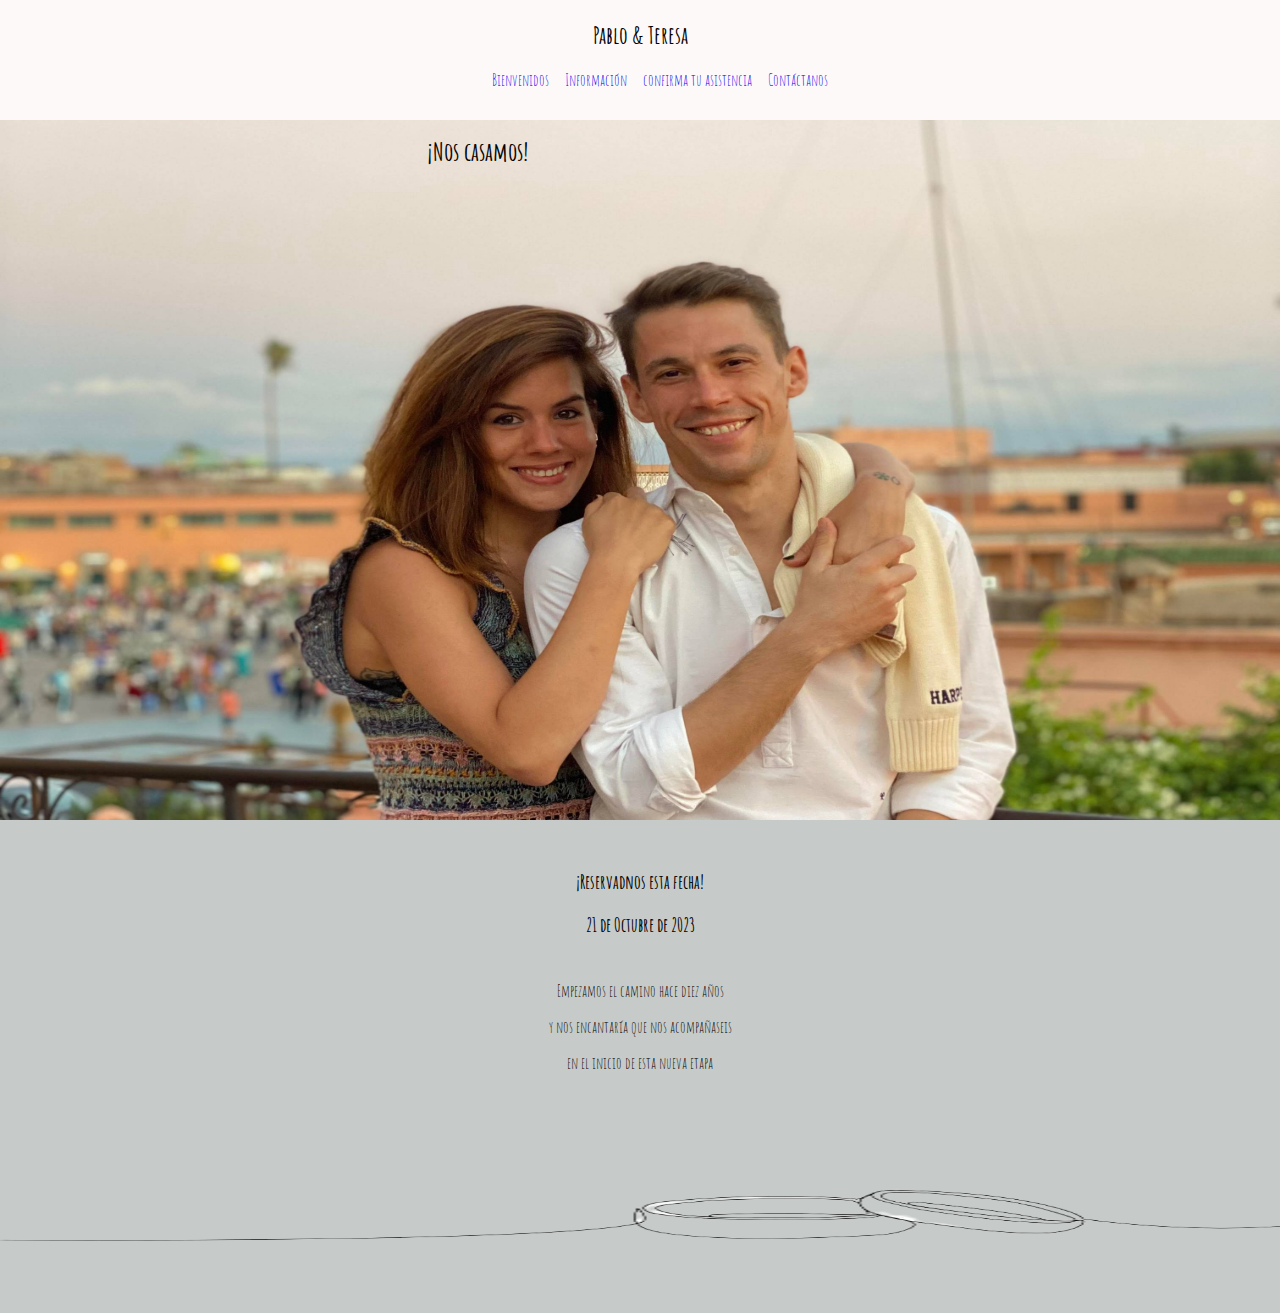
<file: index.html>
<!DOCTYPE html>
<html lang="en">
  <head>
    <meta charset="UTF-8" />
    <meta name="viewport" content="width=device-width, initial-scale=1.0" />
    <link rel="stylesheet" href="style.css" />
    <link rel="preconnect" href="https://fonts.googleapis.com" />
    <link rel="preconnect" href="https://fonts.gstatic.com" crossorigin />
    <link
      href="https://fonts.googleapis.com/css2?family=Amatic+SC&display=swap"
      rel="stylesheet"
    />
    <title>Document</title>
  </head>

  <body>
    <header>
      <h2 class="title-header">Pablo & Teresa</h2>
      <nav>
        <ul class="nav-list">
            <li><a href="index.html">Bienvenidos</a></li>
            <li><a href="info.html">Información</a></li>
            <li><a href="confirmacion_asistencia.html">confirma tu asistencia</a></li>
            <li><a href="contactanos.html">Contáctanos</a></li>
        </ul>
      </nav>
    </header>
    <main>
      <div class="section-container">
        <img class="section-img" src="imgs/tessypablo.jpg" />
        <span class="image-title">¡Nos casamos!</span>
      </div>
      <section style="margin-top: 46px">
        <h3>¡Reservadnos esta fecha!</h3>
        <h3>21 de Octubre de 2023</h3>
        <div style="margin-top: 44px">
          <p>Empezamos el camino hace diez años</p>
          <p>y nos encantaría que nos acompañaseis</p>
          <p>en el inicio de esta nueva etapa</p>
        </div>
      </section>
      <img src="imgs/anillos.png" class="img-ring" />
    </main>
  </body>
</html>
</file>
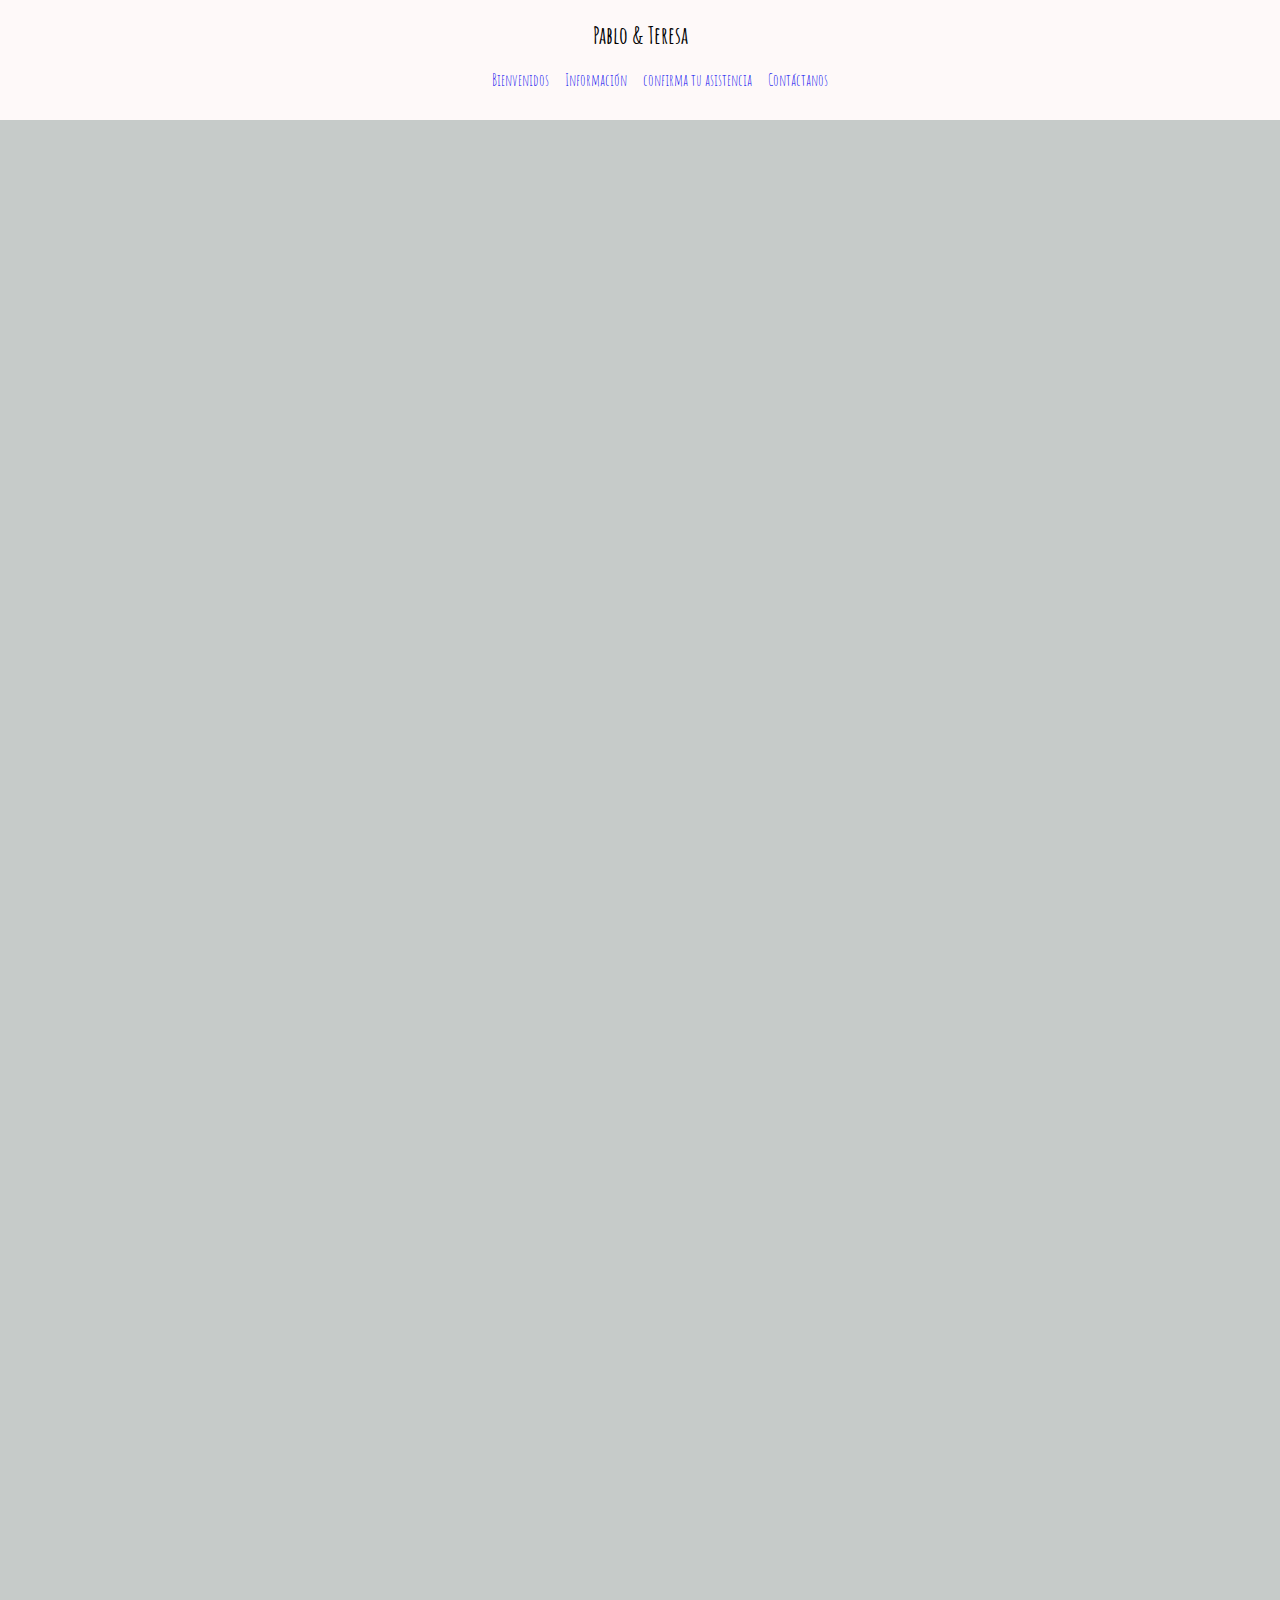
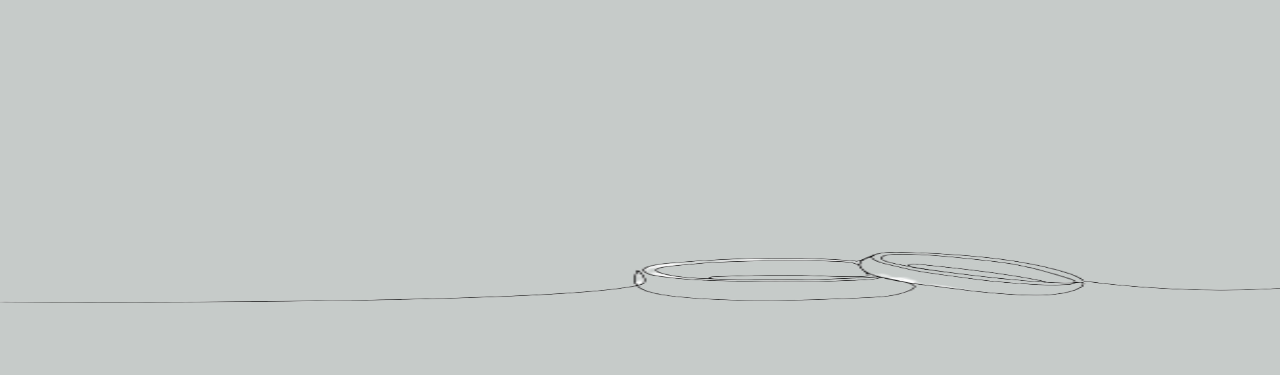
<file: confirmacion_asistencia.html>
<!DOCTYPE html>
<html lang="en">
  <head>
    <meta charset="UTF-8" />
    <meta name="viewport" content="width=device-width, initial-scale=1.0" />
    <link rel="stylesheet" href="style.css" />
    <link rel="preconnect" href="https://fonts.googleapis.com" />
    <link rel="preconnect" href="https://fonts.gstatic.com" crossorigin />
    <link
      href="https://fonts.googleapis.com/css2?family=Amatic+SC&display=swap"
      rel="stylesheet"
    />
    <title>Document</title>
  </head>

  <body>
    <header>
      <h2 class="title-header">Pablo & Teresa</h2>
      <nav>
        <ul class="nav-list">
          <li><a href="index.html">Bienvenidos</a></li>
          <li><a href="info.html">Información</a></li>
          <li>
            <a href="confirmacion_asistencia.html">confirma tu asistencia</a>
          </li>
          <li><a href="contactanos.html">Contáctanos</a></li>
        </ul>
      </nav>
    </header>
    <main>
      <iframe
        src="https://docs.google.com/forms/d/e/1FAIpQLSd565qowKH2CMiii3YScXlBW_J-C86HG6551IpQenSWlMZ2OQ/viewform?embedded=true"
        width="100%"
        height="1627"
        frameborder="0"
        marginheight="0"
        marginwidth="0"
        >Cargando…</iframe
      >
      <img src="imgs/anillos.png" class="img-ring" />
    </main>
  </body>
</html>
</file>
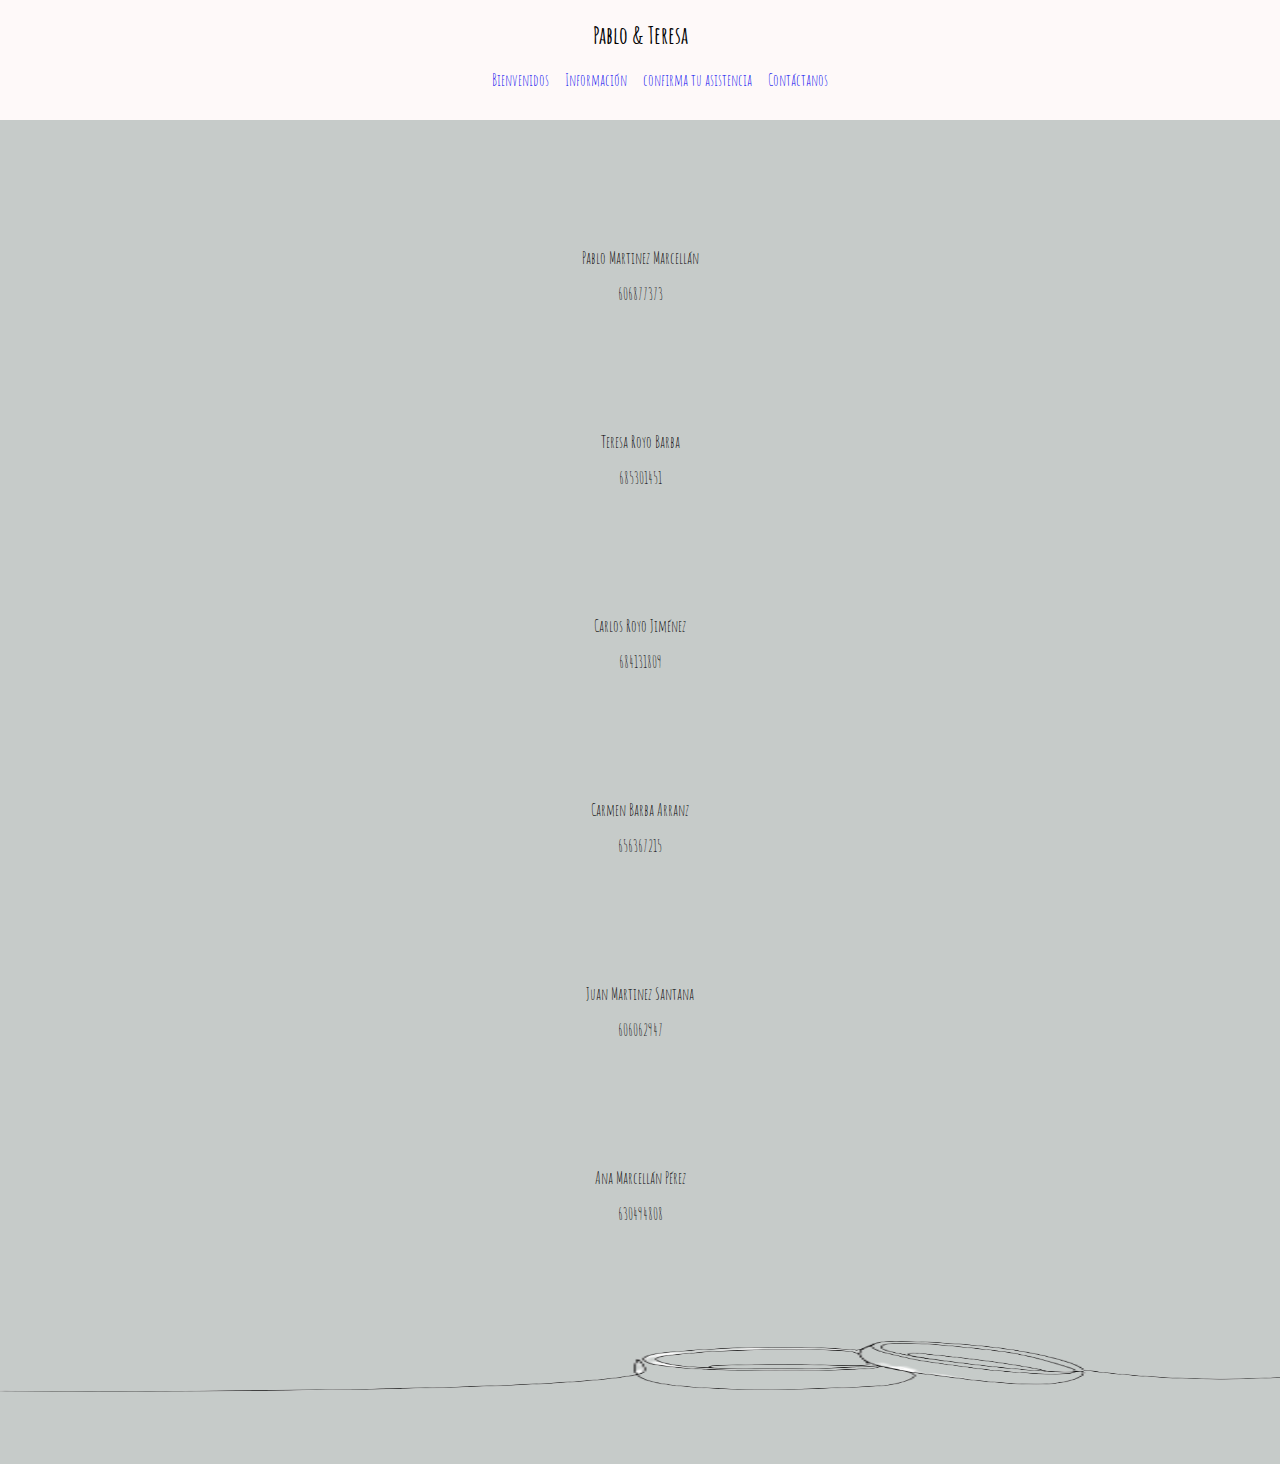
<file: contactanos.html>
<!DOCTYPE html>
<html lang="en">
  <head>
    <meta charset="UTF-8" />
    <meta name="viewport" content="width=device-width, initial-scale=1.0" />
    <link rel="stylesheet" href="style.css" />
    <link rel="preconnect" href="https://fonts.googleapis.com" />
    <link rel="preconnect" href="https://fonts.gstatic.com" crossorigin />
    <link
      href="https://fonts.googleapis.com/css2?family=Amatic+SC&display=swap"
      rel="stylesheet"
    />
    <title>Document</title>
  </head>

  <body>
    <header>
      <h2 class="title-header">Pablo & Teresa</h2>
      <nav>
        <ul class="nav-list">
          <li><a href="index.html">Bienvenidos</a></li>
          <li><a href="info.html">Información</a></li>
          <li><a href="confirmacion_asistencia.html">confirma tu asistencia</a></li>
          <li><a href="contactanos.html">Contáctanos</a></li>
        </ul>
      </nav>
    </header>
    <main>
      <section style="margin-top: 10%">
        <div>
          <p>Pablo Martinez Marcellán</p>
          <p>606877373</p>
        </div>
        <div style="margin-top: 10%">
          <p>Teresa Royo Barba</p>
          <p>685301451</p>
        </div>
        <div style="margin-top: 10%">
          <p>Carlos Royo Jiménez</p>
          <p>684131809</p>
        </div>
        <div style="margin-top: 10%">
            <p>Carmen Barba Arranz</p>
            <p>656367215</p>
          </div>
          <div style="margin-top: 10%">
            <p>Juan Martinez Santana</p>
            <p>606062947</p>
          </div>
          <div style="margin-top: 10%">
            <p>Ana Marcellán Pérez</p>
            <p>630494808</p>
          </div>
      </section>
      <img src="imgs/anillos.png" class="img-ring" />
    </main>
  </body>
</html>
</file>
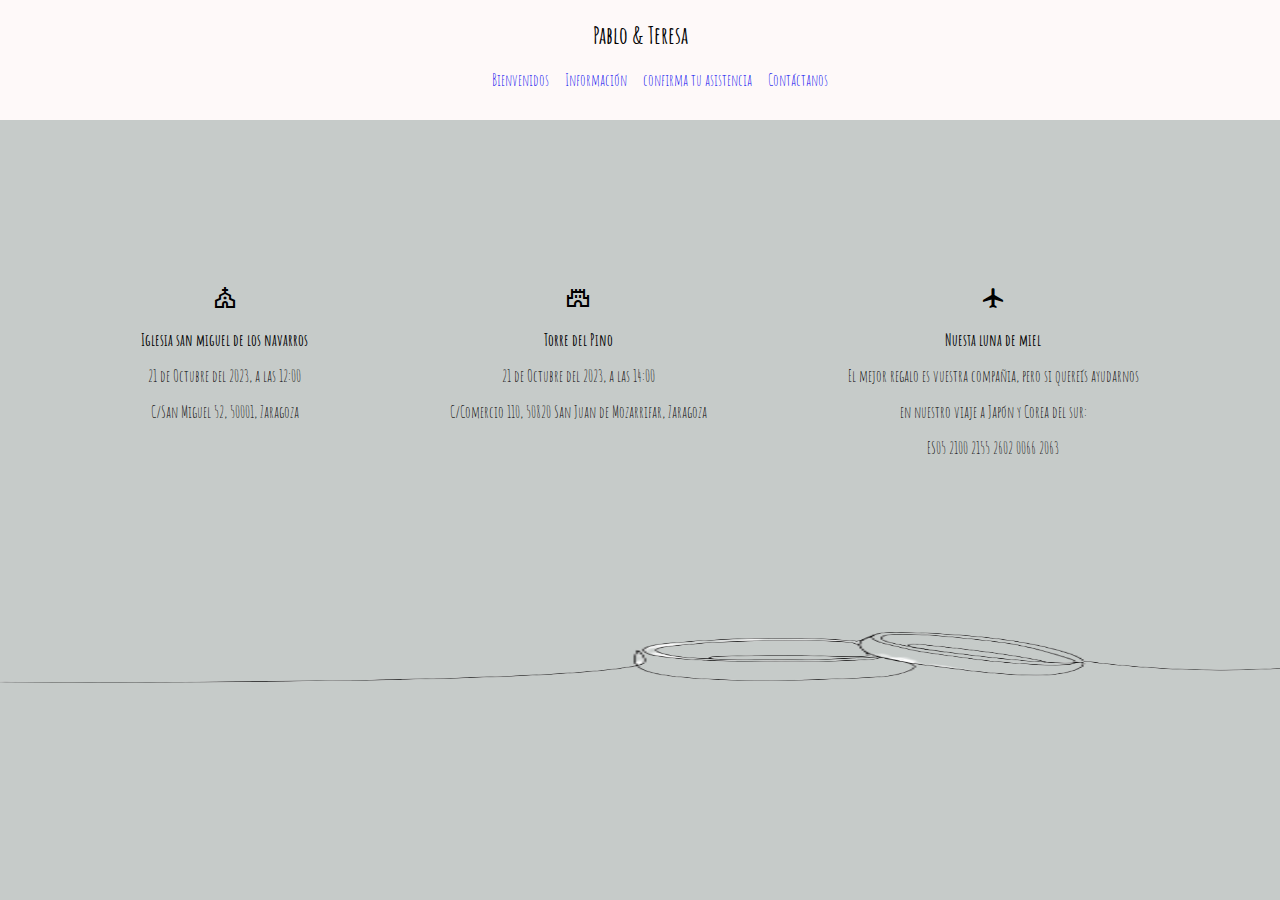
<file: info.html>
<!DOCTYPE html>
<html lang="en">
  <head>
    <meta charset="UTF-8" />
    <meta name="viewport" content="width=device-width, initial-scale=1.0" />
    <link rel="stylesheet" href="style.css" />
    <link rel="preconnect" href="https://fonts.googleapis.com" />
    <link rel="preconnect" href="https://fonts.gstatic.com" crossorigin />
    <link
      href="https://fonts.googleapis.com/css2?family=Amatic+SC&display=swap"
      rel="stylesheet"
    />
    <link
      rel="stylesheet"
      href="https://fonts.googleapis.com/css2?family=Material+Symbols+Outlined:opsz,wght,FILL,GRAD@20..48,100..700,0..1,-50..200"
    />
    <title>Document</title>
  </head>

  <body>
    <header>
      <h2 class="title-header">Pablo & Teresa</h2>
      <nav>
        <ul class="nav-list">
            <li><a href="index.html">Bienvenidos</a></li>
            <li><a href="info.html">Información</a></li>
            <li><a href="confirmacion_asistencia.html">confirma tu asistencia</a></li>
            <li><a href="contactanos.html">Contáctanos</a></li>
        </ul>
      </nav>
    </header>
    <main>
      <section class="list-info">
        <div>
          <span class="material-symbols-outlined"> church </span>
          <p style="font-weight: 600">Iglesia san miguel de los navarros</p>
          <p>21 de Octubre del 2023, a las 12:00</p>
          <p>C/San Miguel 52, 50001, Zaragoza</p>
        </div>
        <div>
          <span class="material-symbols-outlined"> castle </span>
          <p style="font-weight: 600">Torre del Pino</p>
          <p>21 de Octubre del 2023, a las 14:00</p>
          <p>C/Comercio 110, 50820 San Juan de Mozarrifar, Zaragoza</p>
        </div>
        <div>
          <span class="material-symbols-outlined"> flight </span>
          <p style="font-weight: 600">Nuesta luna de miel</p>
          <p>El mejor regalo es vuestra compañia, pero si quereís ayudarnos</p>
          <p>en nuestro viaje a Japón y Corea del sur:</p>
          <p>ES05 2100 2155 2602 0066 2063</p>
        </div>
      </section>
      <img src="imgs/anillos.png" class="img-ring" />
    </main>
  </body>
</html>
</file>
<file: style.css>
body {
  background-color: #c6cbc9;
  margin: 0;
  font-family: "Amatic SC", cursive;
}

header {
  background-color: #fef9f9;
  height: 100px;
  width: 100%;
  margin-top: -20px;
  padding: 20px 0;

  .title-header {
    text-align: center;
  }

  .nav-list {
    display: -webkit-flex;
    display: -ms-flexbox;
    list-style: none;
    display: flex;
    gap: 16px;
    justify-content: center;
  }
}

.section-container {
  position: relative;
}

.image-title {
  position: absolute;
  top: 10px;
  left: 33%;
  color: black;
  padding: 5px;
  font-weight: 600;
  font-size: 26px;
}

.section-img {
  max-height: 700px;
  min-height: 300px;
  width: 100%;
}

section {
  text-align: center;
}

.img-ring {
  width: -webkit-fill-available;
  width: 100%;
}

.material-symbols-outlined {
  font-size: 24px;
}

form {
  display: flex;
  justify-content: center;
  align-items: center;
  flex-direction: column;
  gap: 10px;
  margin-top: 36px;
}

a {
  text-decoration: none;
}

li:active {
  font-weight: bold;
  color: #c6cbc9;
}

input,
select {
  width: 78%;
  height: 24px;
}

.large-input {
  height: 90px;
  width: 78%;
}

.flex-input-radio {
  display: flex;
  align-items: center;
  gap: 8px;
}


.list-info {
margin-top: 10%;
}

.list-info div{
  margin-top: 10%;
}


@media (min-width: 768px) {

  .img-ring {
    height: 200px;
  }

  .list-info {
    display: flex;
    justify-content: space-evenly;
    margin-top: 3%;
    height: 373px;
    align-items: stretch;
  }
}

@media (max-width: 1000px){
  .nav-list {
    margin-inline-start: -36px;
  }
}
</file>
